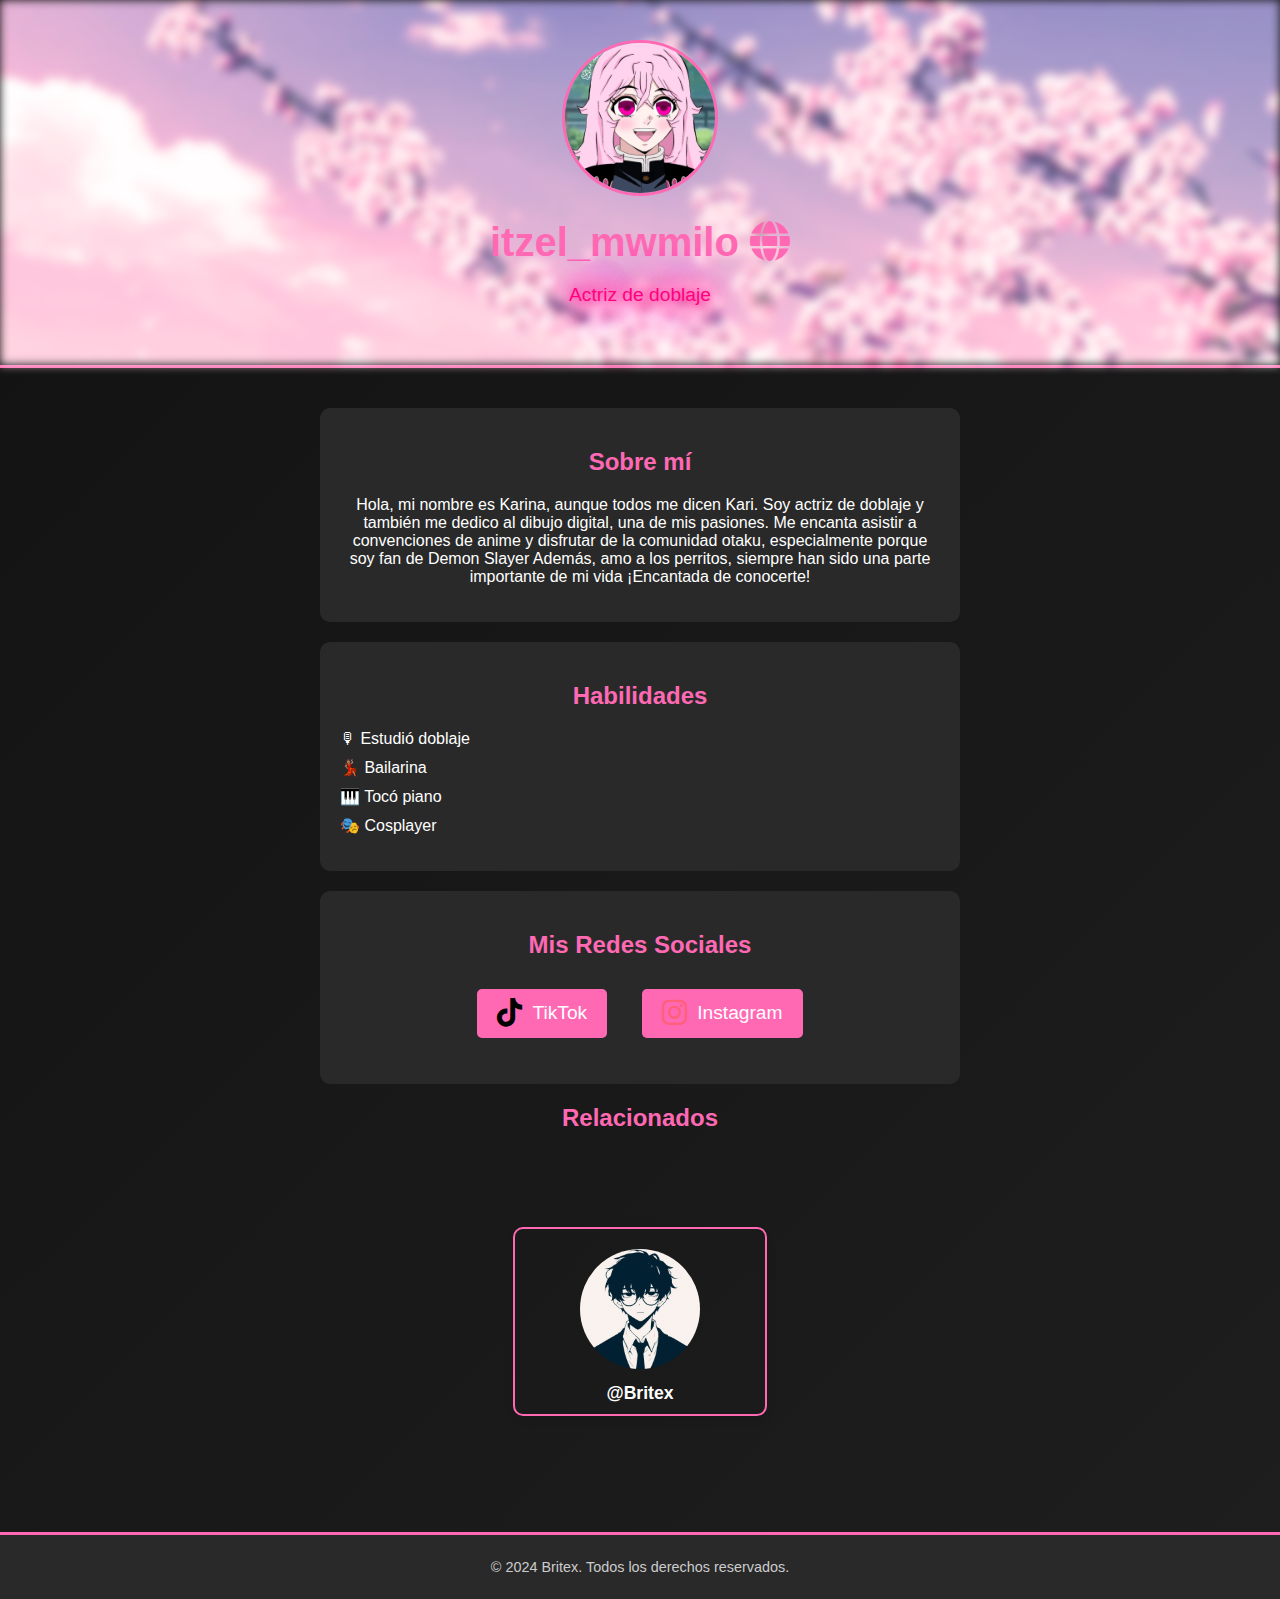
<file: itzel/itzel.html>
<!DOCTYPE html>
<html lang="es">
<head>
    <meta charset="UTF-8">
    <meta name="viewport" content="width=device-width, initial-scale=1.0">
    <title>Itzel</title>
    <link rel="shortcut icon" href="favico.ico" type="image/x-icon">
    <link rel="stylesheet" href="styles.css">
    <link rel="stylesheet" href="https://cdnjs.cloudflare.com/ajax/libs/font-awesome/6.0.0-beta3/css/all.min.css">
</head>
<body>
    <header class="header">
        <img  src="pfp.jpg" alt="Foto de perfil" class="profile-pic">
        <h1 class="title">itzel_mwmilo  <i class="fas fa-globe"></i></h1>
        <p class="subtitle">Actriz de doblaje</p>
    </header>
    <div class="container">
        <section class="about">
            <h2>Sobre mí</h2>
            <p>Hola, mi nombre es Karina, aunque todos me dicen Kari. Soy actriz de doblaje y también me dedico al dibujo digital, una de mis pasiones. Me encanta asistir a convenciones de anime y disfrutar de la comunidad otaku, especialmente porque soy fan de Demon Slayer Además, amo a los perritos, siempre han sido una parte importante de mi vida ¡Encantada de conocerte!</p>
        </section>
        <section class="skills">
            <h2>Habilidades</h2>
            <ul>
                <li>🎙 Estudió doblaje</li>
                <li>💃🏽 Bailarina</li>
                <li>🎹 Tocó piano</li>
                <li>🎭 Cosplayer</li>
            </ul>
        </section>
        <section class="social-links">
            <h2>Mis Redes Sociales</h2>
            <ul>
                <li><a href="https://www.tiktok.com/@itzel_mwmilo" target="_blank"><i style="color: black;" class="fab fa-tiktok"></i> TikTok</a></li>
                <li><a href="https://www.instagram.com/itzel_mwmilo/" target="_blank"><i style="color: rgb(255, 95, 121);" class="fab fa-instagram"></i> Instagram</a></li>
            </ul>
        </section>
        <h2 style="color: rgb(255, 105, 180)">Relacionados</h2>
        <section class="related">
            <div class="related-item">
                <a href="../index.html" class="related-link" target="_blank">
                    <img src="../britex/pfp.png" alt="Britex" class="related-pic">
                    <p>@Britex</p>
                </a>
            </div>
        </section>
    </div>
    <footer class="footer">
        <p>&copy; 2024 Britex. Todos los derechos reservados.</p>
    </footer>
</body>
</html>
</file>
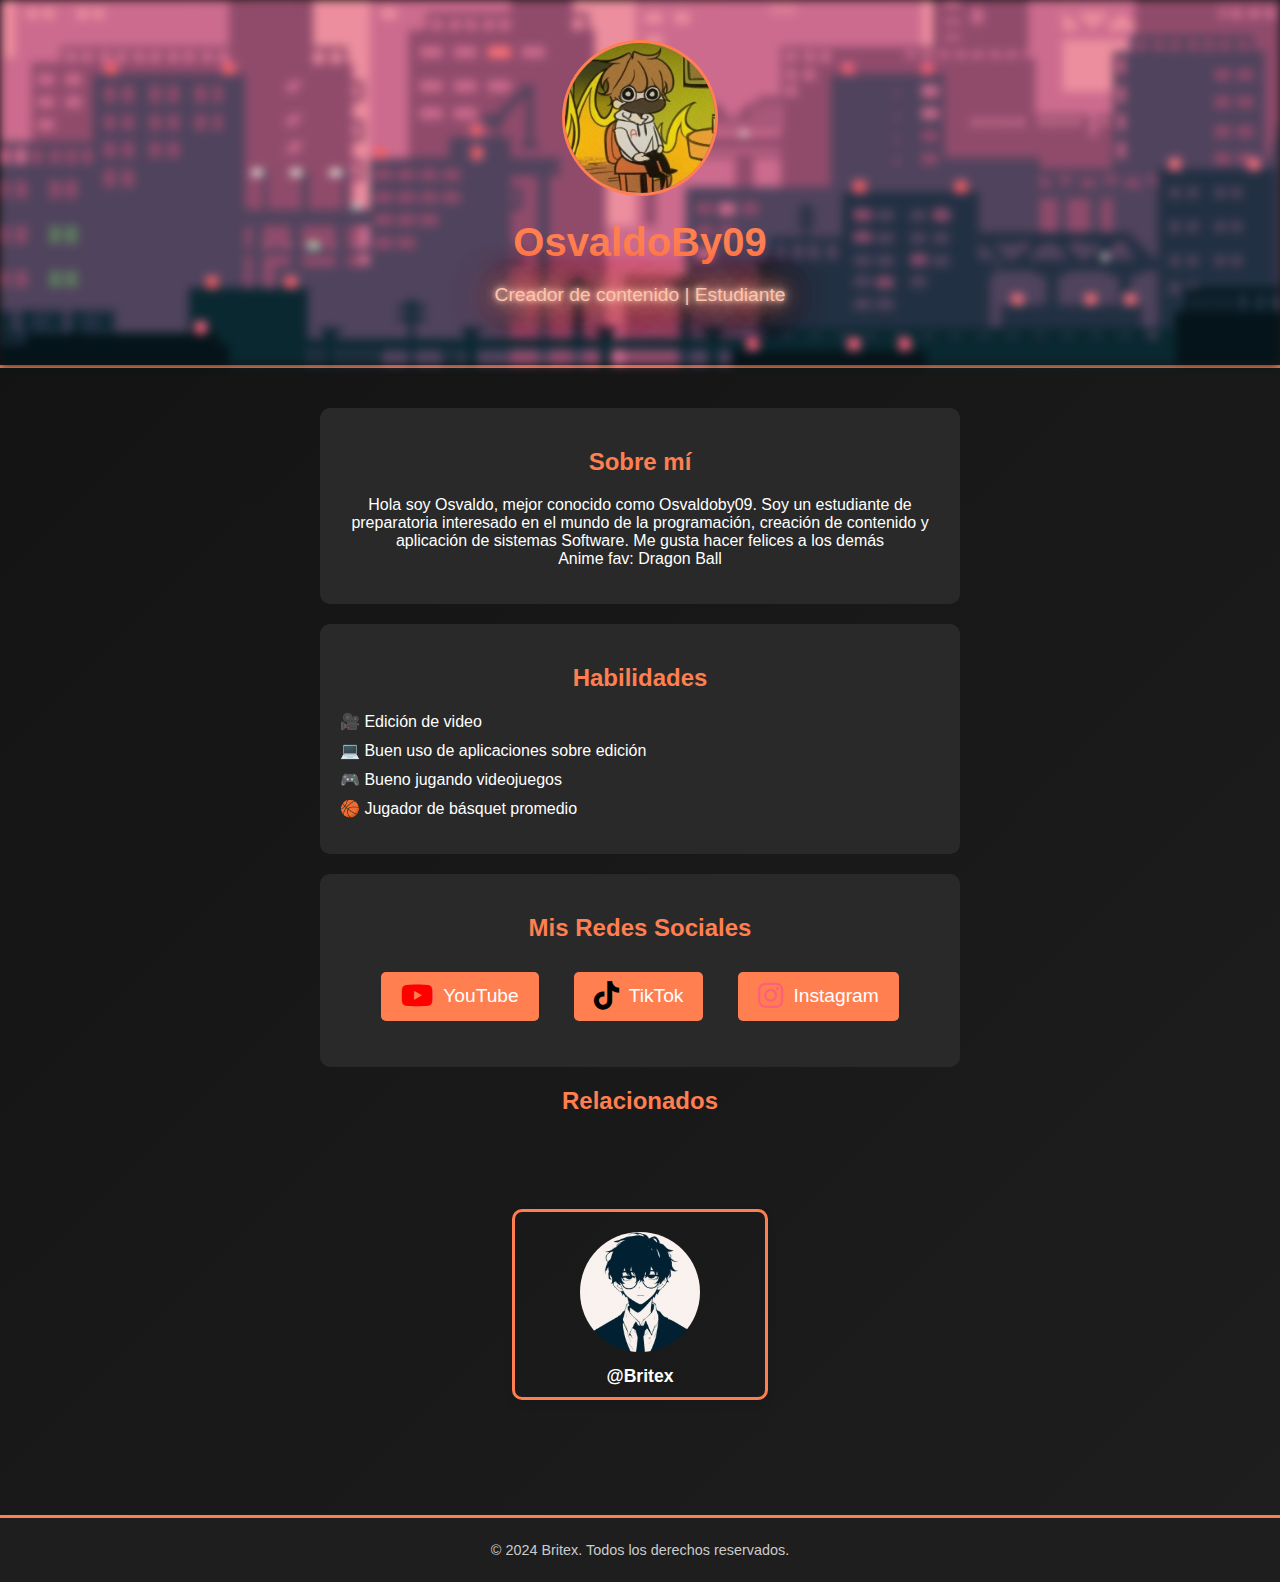
<file: osvaldo/osvaldo.html>
<!DOCTYPE html>
<html lang="es">
<head>
    <meta charset="UTF-8">
    <meta name="viewport" content="width=device-width, initial-scale=1.0">
    <title>OsvaldoBy09</title>
    <link rel="shortcut icon" href="favico.ico" type="image/x-icon">
    <link rel="stylesheet" href="styles.css">
    <link rel="stylesheet" href="https://cdnjs.cloudflare.com/ajax/libs/font-awesome/6.0.0-beta3/css/all.min.css">
</head>
<body>
    <header class="header">
        <img src="pfp.jpeg" alt="Foto de perfil" class="profile-pic">
        <h1 class="title">OsvaldoBy09</h1>
        <p class="subtitle">Creador de contenido | Estudiante</p>
    </header>
    <div class="container">
        <section class="about">
            <h2>Sobre mí</h2>
            <p>Hola soy Osvaldo, mejor conocido como Osvaldoby09. Soy un estudiante de preparatoria interesado en el mundo de la programación, creación de contenido y aplicación de sistemas Software. Me gusta hacer felices a los demás <br> Anime fav: Dragon Ball</p>
        </section>
        <section class="skills">
            <h2>Habilidades</h2>
            <ul>
                <li>🎥 Edición de video</li>
                <li>💻 Buen uso de aplicaciones sobre edición</li>
                <li>🎮 Bueno jugando videojuegos</li>
                <li>🏀 Jugador de básquet promedio</li>
            </ul>
        </section>
        <section class="social-links">
            <h2>Mis Redes Sociales</h2>
            <ul>
                <li><a href="https://www.youtube.com/@osvaldoby0935" target="_blank"><i style="color: red;" class="fab fa-youtube"></i> YouTube</a></li>
                <li><a href="https://www.tiktok.com/@osva_db_legens" target="_blank"><i style="color: black;" class="fab fa-tiktok"></i> TikTok</a></li>
                <li><a href="https://www.instagram.com/osvaldoby2009/" target="_blank"><i style="color: rgb(255, 95, 121);" class="fab fa-instagram"></i> Instagram</a></li>
            </ul>
        </section>
        <h2 style="color: #ff7f50;">Relacionados</h2>
        <section class="related">
            <div class="related-item">
                <a href="../index.html" class="related-link" target="_blank">
                    <img src="../britex/pfp.png" alt="Britex" class="related-pic">
                    <p>@Britex</p>
                </a>
            </div>
        </section>
    </div>
    <footer class="footer">
        <p>&copy; 2024 Britex. Todos los derechos reservados.</p>
    </footer>
</body>
</html>
</file>
<file: itzel/styles.css>
:root {
    --main-bg: linear-gradient(135deg, #121212, #1e1e1e);
    --main-text-color: #ffffff;
    --secondary-text-color: #cccccc;
    --highlight-color: rgb(255, 105, 180);
    --accent-color: rgb(255, 0, 128);
    --dark-bg: #292929;
    --border-color: rgb(255, 105, 180);
}

* {
    text-decoration: none;
}
* a {
    color: var(--main-text-color);
}

body {
    font-family: 'Arial', sans-serif;
    margin: 0;
    padding: 0;
    background: var(--main-bg);
    color: var(--main-text-color);
    text-align: center;
}

.header {
    position: relative;
    padding: 40px;
    text-align: center;
    border-bottom: 3px solid var(--highlight-color);
}

.header::before {
    content: '';
    position: absolute;
    top: 0;
    left: 0;
    right: 0;
    bottom: 0;
    background: url(banner.gif) no-repeat center center;
    background-size: 110%;
    filter: blur(5px);
    z-index: -1;
}

@media (max-width: 600px) {
    .header::before {
        background-size: cover; /* Alternativa si 'cover' no funciona bien */
    }
}


.header {
    z-index: 1;
}

.profile-pic {
    width: 150px;
    height: 150px;
    border-radius: 50%;
    margin-bottom: 10px;
    border: 3px solid var(--highlight-color);
    transition: transform 0.3s;
}

.profile-pic:hover {
    transform: scale(1.1);
}

.title {
    font-size: 2.5em;
    margin: 10px 0;
    color: var(--highlight-color);

}

.subtitle {
    font-size: 1.2em;
    color: var(--accent-color);
    text-shadow: 
        0 0 5px var(--highlight-color), 
        0 0 10px var(--highlight-color), 
        0 0 20px #ff1493, 
        0 0 30px #ff1493, 
        0 0 40px #ff69b4, 
        0 0 50px #ff69b4, 
        0 0 60px #ff69b4;
}


.container {
    padding: 20px;
}

.about, .skills, .social-links {
    margin: 20px auto;
    background-color: var(--dark-bg);
    padding: 20px;
    border-radius: 10px;
    max-width: 600px;
}

.about h2, .skills h2, .social-links h2 {
    color: var(--highlight-color);
}

.skills ul {
    list-style: none;
    padding: 0;
}

.skills li {
    margin: 10px 0;
    text-align: left;
}

.social-links ul {
    list-style: none;
    padding: 0;
    display: flex;
    flex-wrap: wrap;
    justify-content: center;
    gap: 15px;
}

.social-links li {
    margin: 10px;
}

.social-links a {
    text-decoration: none;
    color: var(--main-text-color);
    background-color: var(--highlight-color);
    padding: 10px 20px;
    border-radius: 5px;
    font-size: 1.2em;
    display: flex;
    align-items: center;
    gap: 10px;
    transition: transform 0.3s, background-color 0.3s;
}

.social-links a i {
    font-size: 1.5em;
}

.social-links a:hover {
    transform: scale(1.1);
    background-color: var(--highlight-color);
}

.footer {
    background-color: var(--dark-bg);
    padding: 10px 0;
    border-top: 3px solid var(--highlight-color);
    font-size: 0.9em;
    color: var(--secondary-text-color);
}

/* Sección Relacionados */
.related {
    margin: 40px auto;
    max-width: 800px;
    text-align: center;
}

.related h2 {
    color: var(--highlight-color);
    margin-bottom: 20px;
}

.related-item {
    width: 250px;
    border: 2px solid var(--highlight-color);
    border-radius: 10px;
    overflow: hidden;
    box-shadow: 0 4px 8px rgba(0, 0, 0, 0.1);
    transition: transform 0.3s ease, box-shadow 0.3s ease;
    margin: 0 auto;
    text-align: center;
}

.related-item:hover {
    transform: translateY(-10px);
    box-shadow: 0 8px 16px rgba(0, 0, 0, 0.2);
}

.related-item img {
    width: 120px;
    height: 120px;
    border-radius: 50%;
    object-fit: cover;
    margin-top: 20px;
}

.related-item p {
    padding: 10px;
    text-align: center;
    font-size: 1.1em;
    font-weight: bold;
    color: var(--main-text-color);
    margin: 0;
}

.related-link {
    display: block;
    text-decoration: none;
}

.related {
    display: flex;
    justify-content: center;
    align-items: center;
    min-height: 300px;
}
</file>
<file: osvaldo/styles.css>
* {
    text-decoration: none;
}
* a {
    color: #ffffff;
}

body {
    font-family: 'Arial', sans-serif;
    margin: 0;
    padding: 0;
    background: linear-gradient(135deg, #121212, #1e1e1e);
    color: #ffffff;
    text-align: center;
}

.header {
    position: relative;
    padding: 40px;
    text-align: center;
    border-bottom: 3px solid #ff7f50;
}

.header::before {
    content: '';
    position: absolute;
    top: 0;
    left: 0;
    right: 0;
    bottom: 0;
    background: url(banner.gif) no-repeat center center;
    background-size: 110%;
    filter: blur(5px); /* Desenfoque */
    z-index: -1; /* Asegura que el contenido del header quede encima del fondo desenfocado */
}

@media (max-width: 600px) {
    .header::before {
        background-size: cover; /* Alternativa si 'cover' no funciona bien */
    }
}

.header {
    z-index: 1;
}

.profile-pic {
    width: 150px;
    height: 150px;
    border-radius: 50%;
    margin-bottom: 10px;
    border: 3px solid #ff7f50;
    transition: transform 0.3s;
}

.profile-pic:hover {
    transform: scale(1.1);
}

.title {
    font-size: 2.5em;
    margin: 10px 0;
    color: #ff7f50;
}

.subtitle {
    font-size: 1.2em;
    color: #ffc3ad;
    text-shadow: 
        0 0 5px #ffc3ad, 
        0 0 10px #ffc3ad, 
        0 0 20px #ff9d7d, 
        0 0 30px #ff9d7d, 
        0 0 40px #ff784b, 
        0 0 50px #ff784b, 
        0 0 60px #ff501e;
}

.container {
    padding: 20px;
}

.about, .skills, .social-links {
    margin: 20px auto;
    background-color: #292929;
    padding: 20px;
    border-radius: 10px;
    max-width: 600px;
}

.about h2, .skills h2, .social-links h2 {
    color: #ff7f50;
}

.skills ul {
    list-style: none;
    padding: 0;
}

.skills li {
    margin: 10px 0;
    text-align: left;
}

.social-links ul {
    list-style: none;
    padding: 0;
    display: flex;
    flex-wrap: wrap;
    justify-content: center;
    gap: 15px;
}

.social-links li {
    margin: 10px;
}

.social-links a {
    text-decoration: none;
    color: #ffffff;
    background-color: #ff7f50;
    padding: 10px 20px;
    border-radius: 5px;
    font-size: 1.2em;
    display: flex;
    align-items: center;
    gap: 10px;
    transition: transform 0.3s, background-color 0.3s;
}

.social-links a i {
    font-size: 1.5em;
}

.social-links a:hover {
    transform: scale(1.1);
    background-color: #ff7f50;
}

.footer {
    background-color: #1e1e1e;
    padding: 10px 0;
    border-top: 3px solid #ff7f50;
    font-size: 0.9em;
    color: #cccccc;
}

/* Estilo general */
body {
    font-family: 'Arial', sans-serif;
    margin: 0;
    padding: 0;
    background: linear-gradient(135deg, #121212, #1e1e1e);
    color: #ffffff;
    text-align: center;
}

/* Sección Relacionados */
.related {
    margin: 40px auto;
    max-width: 800px;
    text-align: center;
}

.related h2 {
    color: #ff7f50;
    margin-bottom: 20px;
}

.related-item {
    width: 250px; /* Ancho de la tarjeta */
    border: 3px solid #ff7f50; /* Borde naranja alrededor de la imagen */
    border-radius: 10px; /* Bordes redondeados */
    overflow: hidden; /* Oculta cualquier contenido que se salga de la tarjeta */
    box-shadow: 0 4px 8px rgba(0, 0, 0, 0.1); /* Sombra suave para darle un efecto 3D */
    transition: transform 0.3s ease, box-shadow 0.3s ease; /* Animación de transformación */
    margin: 0 auto; /* Centra la tarjeta en su contenedor */
    text-align: center; /* Centra el texto dentro de la tarjeta */
}

.related-item:hover {
    transform: translateY(-10px); /* Efecto de elevación al hacer hover */
    box-shadow: 0 8px 16px rgba(0, 0, 0, 0.2); /* Sombra más intensa al hacer hover */
}

.related-item img {
    width: 120px; /* Ancho de la imagen */
    height: 120px; /* Altura de la imagen */
    border-radius: 50%; /* Esto hace que la imagen sea circular */
    object-fit: cover; /* Asegura que la imagen cubra todo el espacio de manera uniforme */
    margin-top: 20px; /* Da un poco de espacio arriba de la imagen */
}

.related-item p {
    padding: 10px;
    text-align: center;
    font-size: 1.1em;
    font-weight: bold;
    color: white; /* Color del texto */
    margin: 0; /* Eliminar margen por defecto */
}

.related-link {
    display: block;
    text-decoration: none;
}

.related {
    display: flex;
    justify-content: center; /* Centra la tarjeta horizontalmente */
    align-items: center; /* Centra la tarjeta verticalmente */
    min-height: 300px; /* Da espacio para que se vea centrado */
}
</file>
